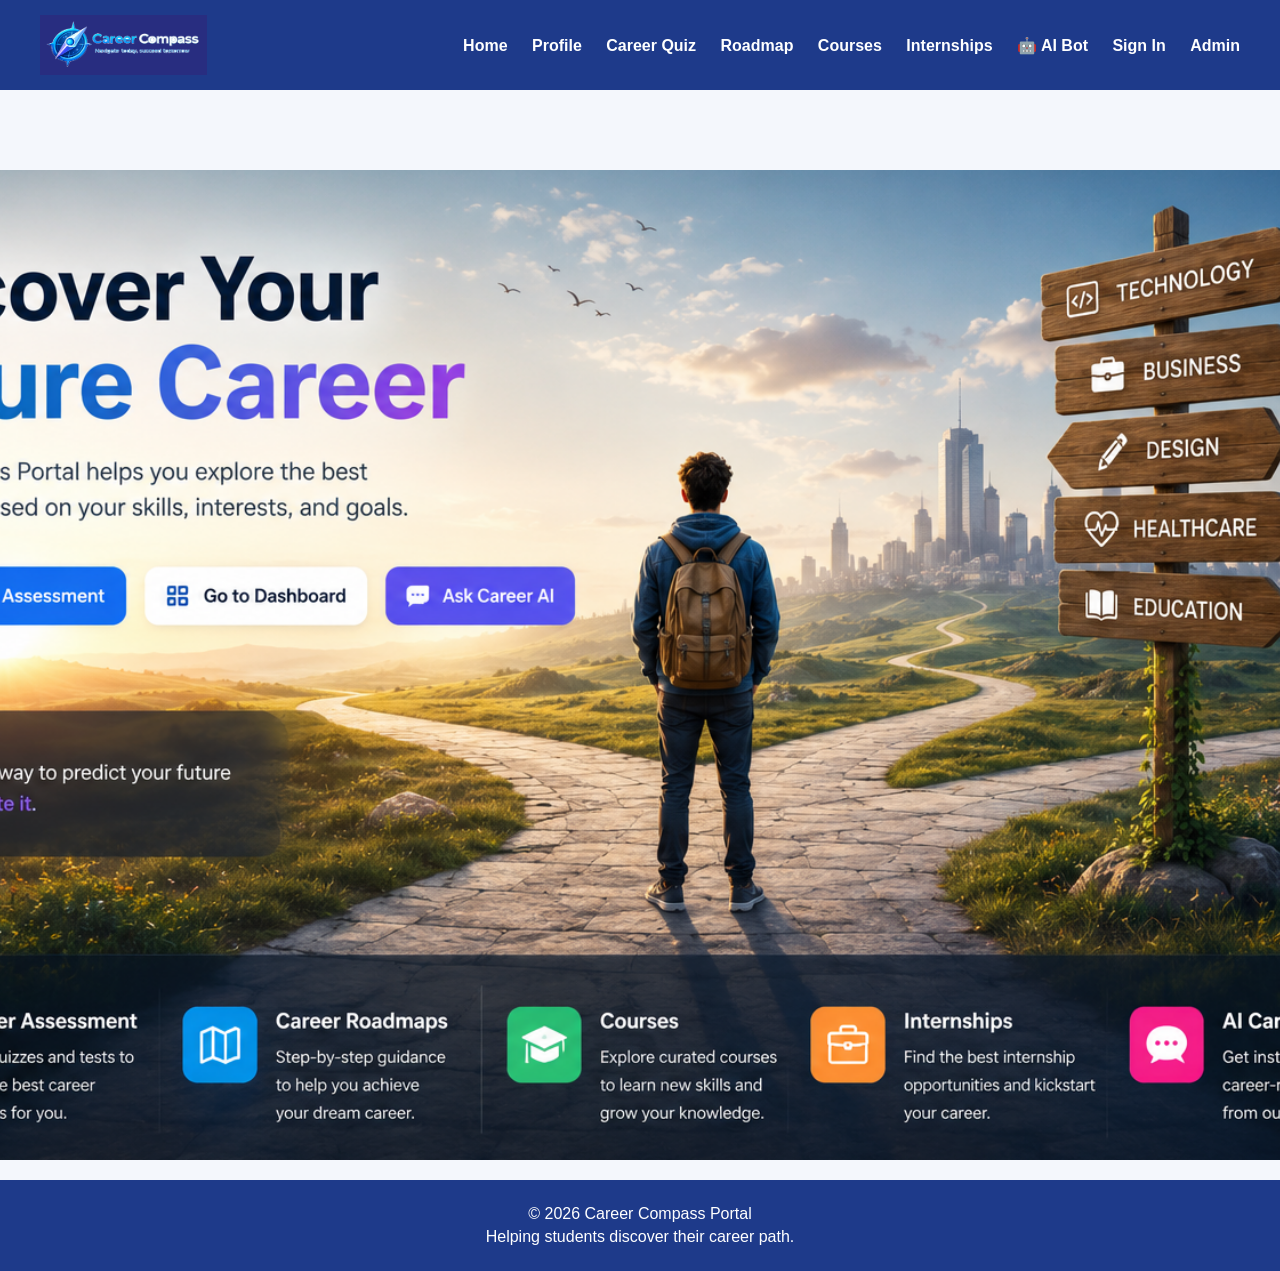
<file: index.html>
<!DOCTYPE html>
<html>

<head>
    <title>Career Compass Portal</title>
    <link rel="stylesheet" href="style.css">
    <script src="script.js"></script>
</head>

<body>

    <nav class="navbar">

        <div class="logo">
            <img src="logo1.png" alt="Career Compass Logo">
        </div>

        <div class="nav-links">
            <a href="index.html">Home</a>
            <a href="profile.html">Profile</a>
            <a href="quiz.html">Career Quiz</a>
            <a href="roadmap.html">Roadmap</a>
            <a href="courses.html">Courses</a>
            <a href="internships.html">Internships</a>
            <a href="chatbot.html">🤖 AI Bot</a>
            <a href="auth.html">Sign In</a>
            <a href="admin.html">Admin</a>     
        </div>

    </nav>

    <section class="hero">
    </section>

    <footer>
        <p>© 2026 Career Compass Portal</p>
        <p>Helping students discover their career path.</p>
    </footer>

</body>

</html>
</file>
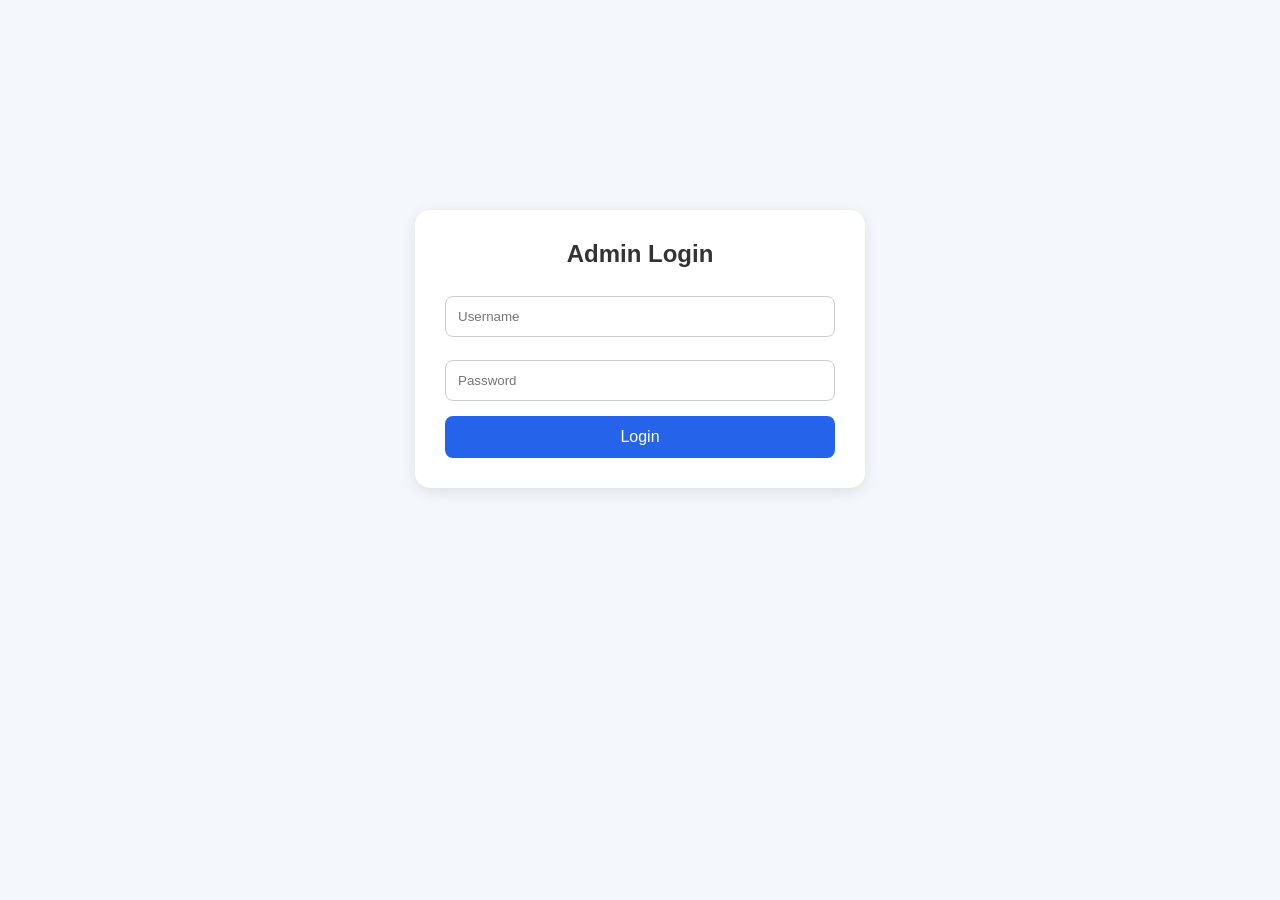
<file: admin.html>
<!DOCTYPE html>
<html>

<head>
<title>Admin Dashboard</title>
<link rel="stylesheet" href="style.css">
<script src="script.js"></script>
</head>

<body>

<div id="adminLogin" class="form-container">

<h2>Admin Login</h2>

<form onsubmit="adminLogin(); return false;">

<input type="text"
id="adminUser"
placeholder="Username"
required>

<input type="password"
id="adminPass"
placeholder="Password"
required>

<button type="submit">Login</button>

</form>

</div>


<div id="adminPanel" style="display:none;">

<h1>Admin Dashboard</h1>

<div class="admin-card">

<h2>📚 Add Course</h2>

<input type="text" id="courseInput" placeholder="Course Name">

<button onclick="addCourse()">Add Course</button>

<ul id="courseList"></ul>

</div>


<div class="admin-card">

<h2>💼 Add Internship</h2>

<input type="text" id="internshipInput" placeholder="Internship Title">

<button onclick="addInternship()">Add Internship</button>

<ul id="internshipList"></ul>

</div>


<div class="admin-card">

<h2>🛣️ Add Roadmap Step</h2>

<input type="text" id="roadmapInput" placeholder="Roadmap Step">

<button onclick="addRoadmap()">Add Step</button>

<ul id="roadmapList"></ul>

</div>


<div class="admin-card">

<h2>❓ Add Quiz Question</h2>

<input type="text" id="quizInput" placeholder="Quiz Question">

<button onclick="addQuizQuestion()">Add Question</button>

<ul id="quizList"></ul>

</div>

</div>

</body>
</html>
</file>
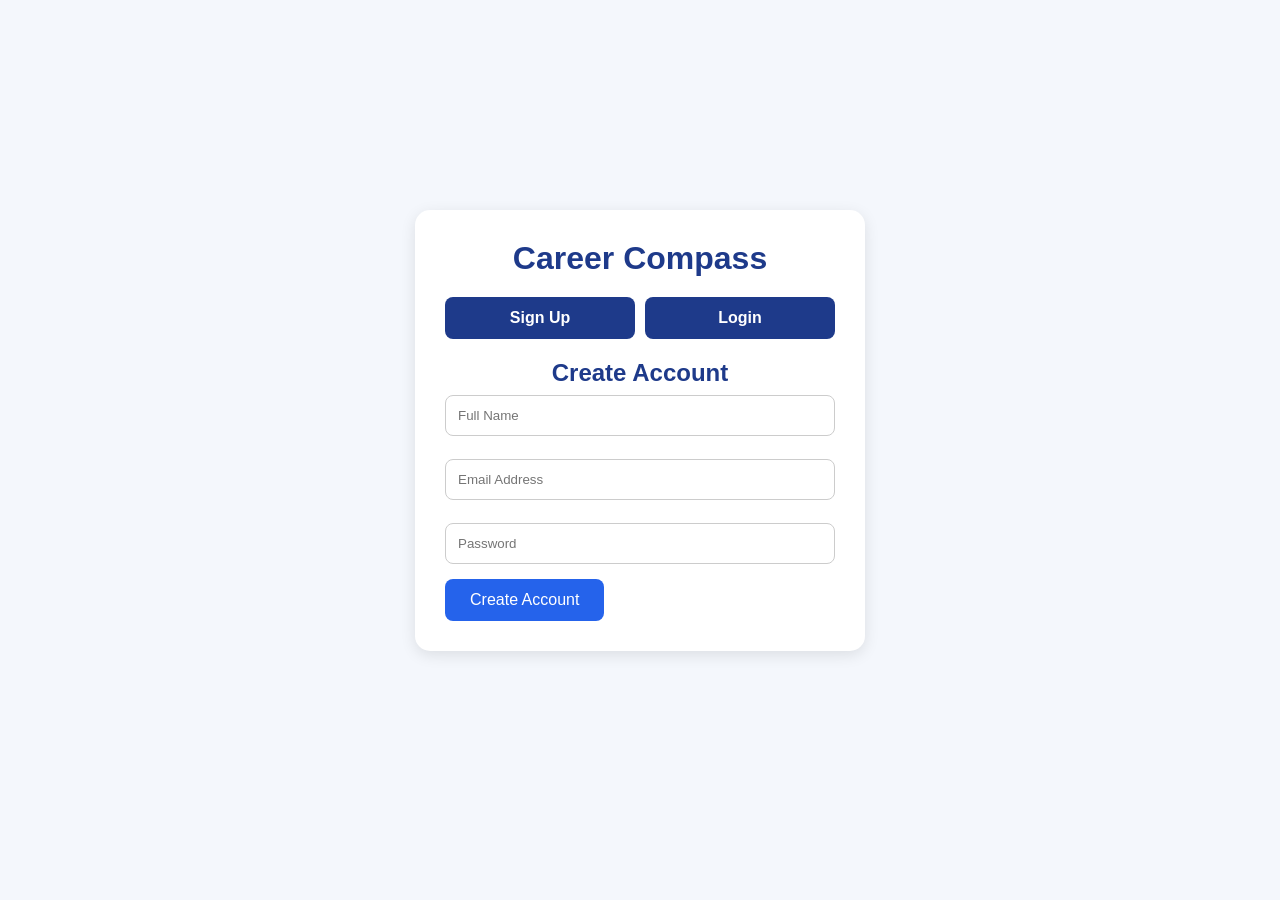
<file: auth.html>
<!DOCTYPE html>
<html>
<head>
<title>Career Compass Authentication</title>

<link rel="stylesheet" href="style.css">
<script src="script.js"></script>

</head>

<body>

<div class="auth-container">

<h1>Career Compass</h1>

<div class="tab-buttons">

<button onclick="showSignup()">
Sign Up
</button>

<button onclick="showLogin()">
Login
</button>

</div>

<div id="signupForm">

<h2>Create Account</h2>

<form onsubmit="signup(); return false;">

<input
type="text"
id="signupName"
placeholder="Full Name"
required>

<input
type="email"
id="signupEmail"
placeholder="Email Address"
required>

<input
type="password"
id="signupPassword"
placeholder="Password"
required>

<button type="submit">
Create Account
</button>

</form>

</div>

<div id="loginForm" style="display:none;">

<h2>Login</h2>

<form onsubmit="login(); return false;">

<input
type="email"
id="loginEmail"
placeholder="Email Address"
required>

<input
type="password"
id="loginPassword"
placeholder="Password"
required>

<button type="submit">
Login
</button>

</form>

</div>

</div>

</body>
</html>
</file>
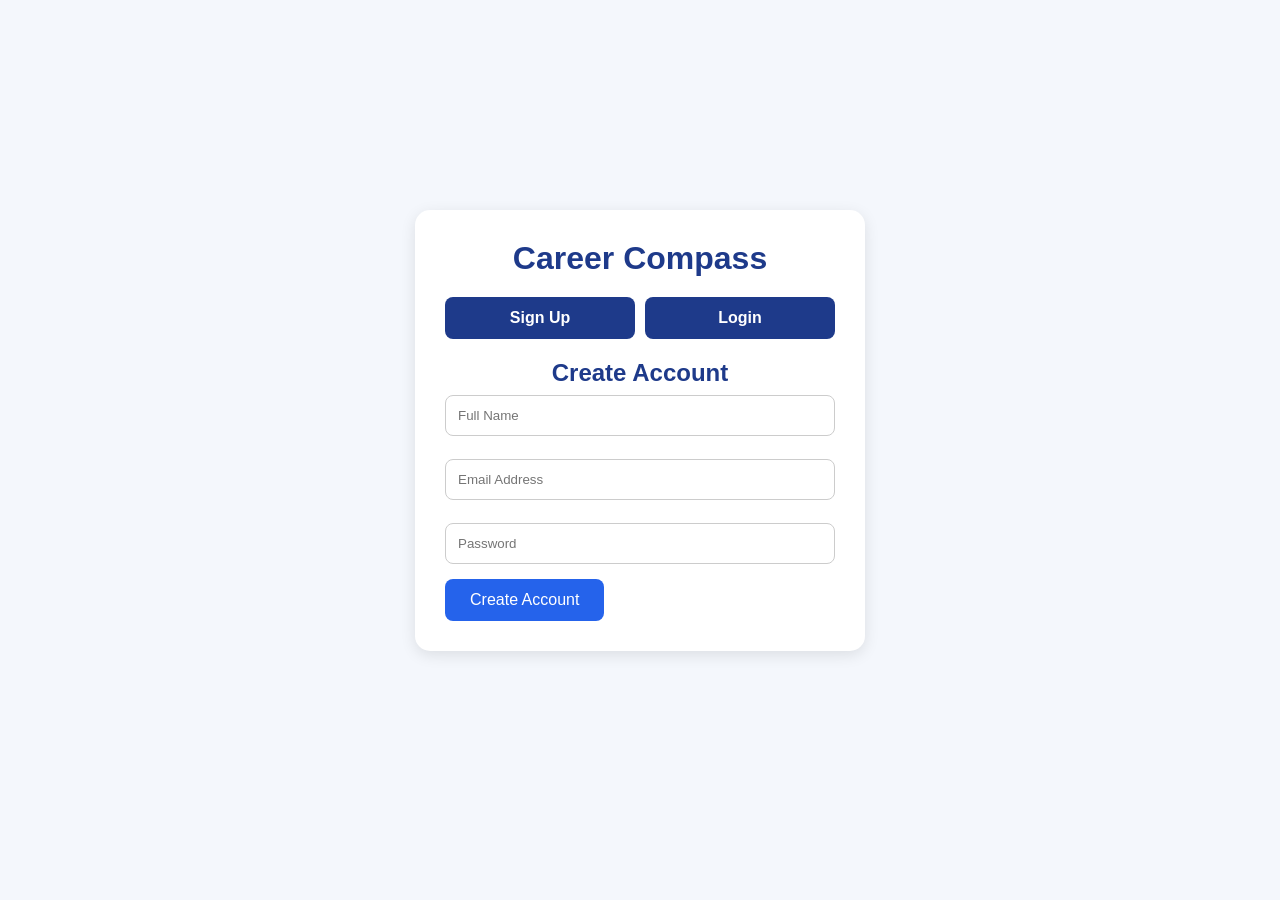
<file: chatbot.html>
<!DOCTYPE html>
<html>
<head>
<title>AI Career Chatbot</title>
<link rel="stylesheet" href="style.css">
<script src="script.js"></script>
<script>
if(!localStorage.getItem("loggedInUser")){
    alert("Please sign in first!");
    window.location.href = "auth.html";
}
</script>
</head>

<body>
<nav class="navbar">

<div class="logo">
<img src="logo1.png" alt="Career Compass Logo">
</div>

<div class="nav-links">
<a href="index.html">Home</a>
<a href="profile.html">Profile</a>
<a href="quiz.html">Career Quiz</a>
<a href="roadmap.html">Roadmap</a>
<a href="courses.html">Courses</a>
<a href="internships.html">Internships</a>
<a href="chatbot.html">AI Bot</a>
</div>

</nav>
<div class="chat-container">

<h1>🤖 Career AI Assistant</h1>

<div class="chat-box" id="chatbox">

<div class="bot-message">
👋 Welcome to Career Compass AI Assistant.<br><br>

Ask me about:
<ul>
<li>Software Developer</li>
<li>Frontend Development</li>
<li>Backend Development</li>
<li>Python</li>
<li>AI Engineering</li>
<li>Data Analytics</li>
<li>Resume Building</li>
<li>Interview Preparation</li>
</ul>

</div>

</div>

<div class="chat-input">

<input
type="text"
id="userQuestion"
placeholder="Ask about AI, Python, Frontend, Resume, Interview...">

<button onclick="careerChatbot()">Send</button>

<button onclick="clearChat()">Clear Chat</button>

</div>

</div>
<footer>
<p>© 2026 Career Compass Portal</p>
<p>Helping students discover their career path.</p>
</footer>
</body>
</html>
</file>
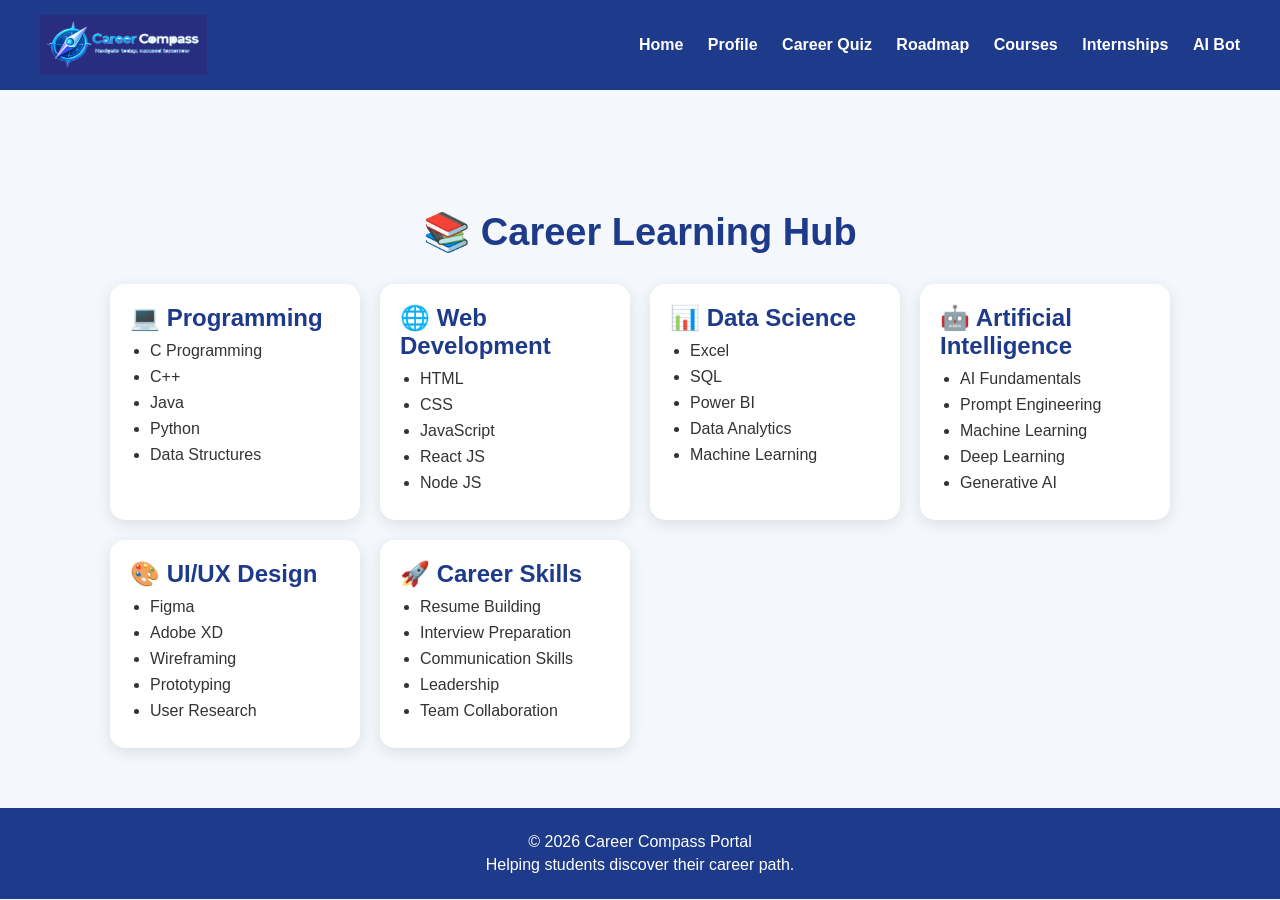
<file: courses.html>
<!DOCTYPE html>
<html>

<head>
<title>Courses | Career Compass</title>
<link rel="stylesheet" href="style.css">
</head>

<body>

<nav class="navbar">

<div class="logo">
<img src="logo1.png" alt="Career Compass Logo">
</div>

<div class="nav-links">
<a href="index.html">Home</a>
<a href="profile.html">Profile</a>
<a href="quiz.html">Career Quiz</a>
<a href="roadmap.html">Roadmap</a>
<a href="courses.html">Courses</a>
<a href="internships.html">Internships</a>
<a href="chatbot.html">AI Bot</a>
</div>

</nav>

<div class="page-container">

<h1 class="page-title">📚 Career Learning Hub</h1>

<div class="grid">

<div class="feature-card">
<h2>💻 Programming</h2>
<ul>
<li>C Programming</li>
<li>C++</li>
<li>Java</li>
<li>Python</li>
<li>Data Structures</li>
</ul>
</div>

<div class="feature-card">
<h2>🌐 Web Development</h2>
<ul>
<li>HTML</li>
<li>CSS</li>
<li>JavaScript</li>
<li>React JS</li>
<li>Node JS</li>
</ul>
</div>

<div class="feature-card">
<h2>📊 Data Science</h2>
<ul>
<li>Excel</li>
<li>SQL</li>
<li>Power BI</li>
<li>Data Analytics</li>
<li>Machine Learning</li>
</ul>
</div>

<div class="feature-card">
<h2>🤖 Artificial Intelligence</h2>
<ul>
<li>AI Fundamentals</li>
<li>Prompt Engineering</li>
<li>Machine Learning</li>
<li>Deep Learning</li>
<li>Generative AI</li>
</ul>
</div>

<div class="feature-card">
<h2>🎨 UI/UX Design</h2>
<ul>
<li>Figma</li>
<li>Adobe XD</li>
<li>Wireframing</li>
<li>Prototyping</li>
<li>User Research</li>
</ul>
</div>

<div class="feature-card">
<h2>🚀 Career Skills</h2>
<ul>
<li>Resume Building</li>
<li>Interview Preparation</li>
<li>Communication Skills</li>
<li>Leadership</li>
<li>Team Collaboration</li>
</ul>
</div>

</div>

</div>

<footer>
<p>© 2026 Career Compass Portal</p>
<p>Helping students discover their career path.</p>
</footer>

</body>
</html>
</file>
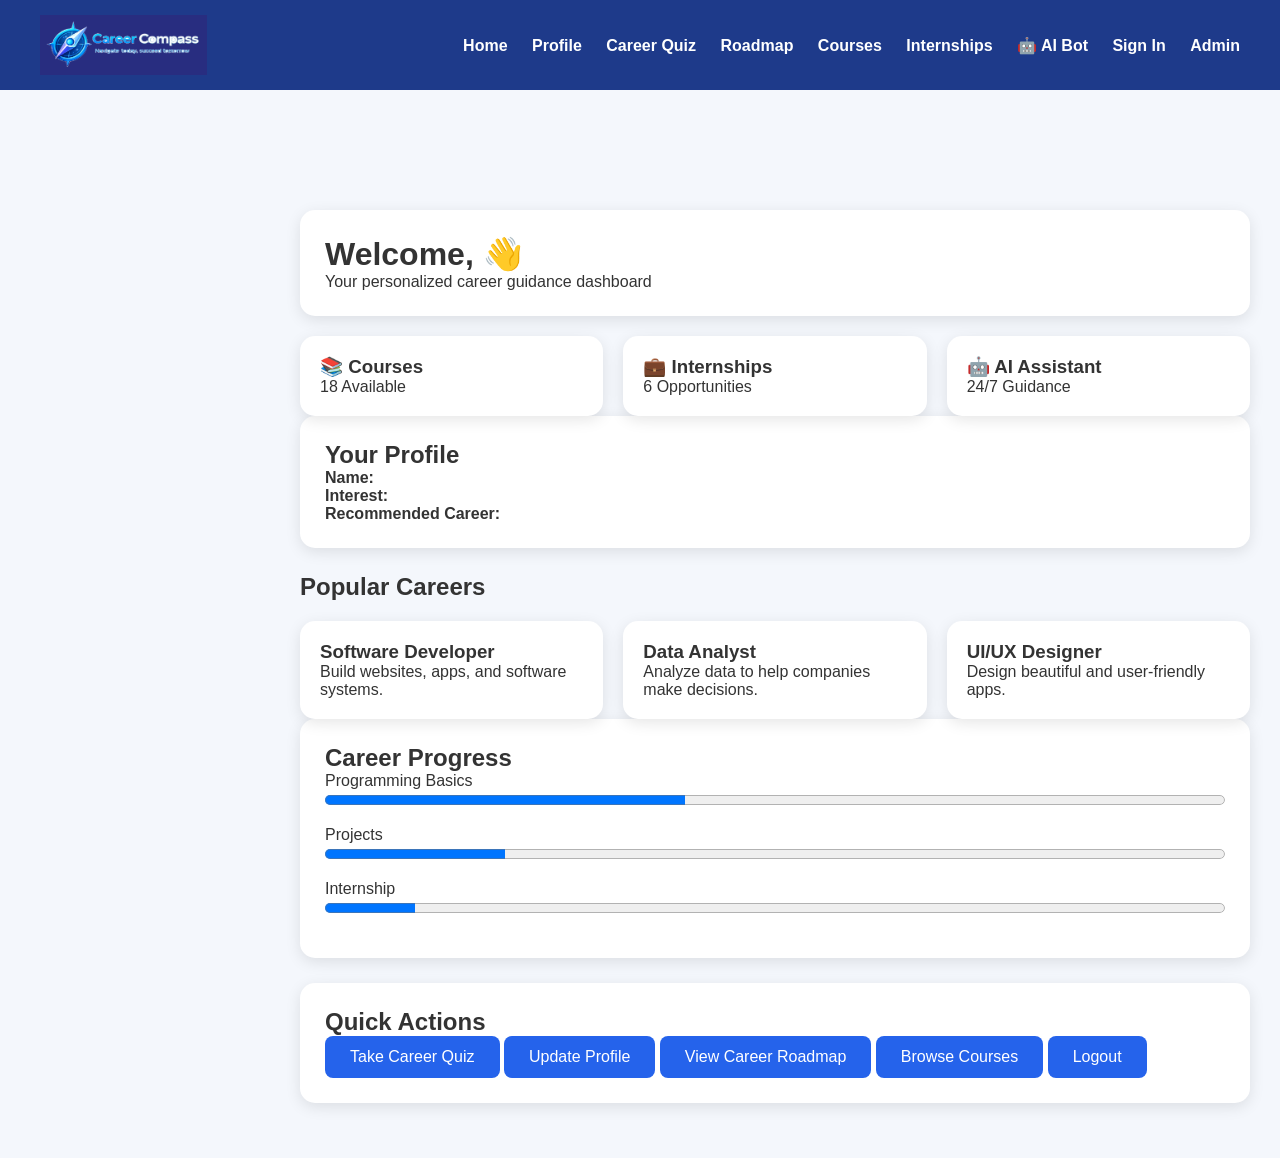
<file: dashboard.html>
<!DOCTYPE html>
<html>
<head>
<title>🧭Career Compass Dashboard</title>
<link rel="stylesheet" href="style.css">
<script src="script.js"></script>
</head>

<body>

<div class="container">


<nav class="navbar">

<div class="logo">
<img src="logo1.png" alt="Career Compass Logo">
</div>

<div class="nav-links">
            <a href="index.html">Home</a>
            <a href="profile.html">Profile</a>
            <a href="quiz.html">Career Quiz</a>
            <a href="roadmap.html">Roadmap</a>
            <a href="courses.html">Courses</a>
            <a href="internships.html">Internships</a>
            <a href="chatbot.html">🤖 AI Bot</a>
            <a href="auth.html">Sign In</a>
            <a href="admin.html">Admin</a>   
</div>

</nav>

<div class="main">

<div class="header">
<h1>Welcome, <span id="studentName"></span> 👋</h1>
<p>Your personalized career guidance dashboard</p>
</div>
<div class="careerCards">

<div class="careerCard">
<h3>📚 Courses</h3>
<p>18 Available</p>
</div>

<div class="careerCard">
<h3>💼 Internships</h3>
<p>6 Opportunities</p>
</div>

<div class="careerCard">
<h3>🤖 AI Assistant</h3>
<p>24/7 Guidance</p>
</div>

</div>

<div class="card">

<h2>Your Profile</h2>

<p><strong>Name:</strong> <span id="profileName"></span></p>
<p><strong>Interest:</strong> <span id="studentInterest"></span></p>
<p><strong>Recommended Career:</strong> <span id="careerResult"></span></p>

</div>


<div class="careerSection">

<h2>Popular Careers</h2>

<div class="careerCards">

<div class="careerCard">
<h3>Software Developer</h3>
<p>Build websites, apps, and software systems.</p>
</div>

<div class="careerCard">
<h3>Data Analyst</h3>
<p>Analyze data to help companies make decisions.</p>
</div>

<div class="careerCard">
<h3>UI/UX Designer</h3>
<p>Design beautiful and user-friendly apps.</p>
</div>

</div>

</div>


<div class="card">

<h2>Career Progress</h2>

<label>Programming Basics</label>
<progress value="40" max="100"></progress>

<label>Projects</label>
<progress value="20" max="100"></progress>

<label>Internship</label>
<progress value="10" max="100"></progress>

</div>


<div class="card">

<h2>Quick Actions</h2>

<button onclick="window.location.href='quiz.html'">Take Career Quiz</button>

<button onclick="window.location.href='profile.html'">Update Profile</button>

<button onclick="window.location.href='roadmap.html'">
View Career Roadmap
</button>

<button onclick="window.location.href='courses.html'">
Browse Courses
</button>  
<button onclick="logout()">Logout</button>
</div>

</div>

</div>

</body>
</html>
</file>
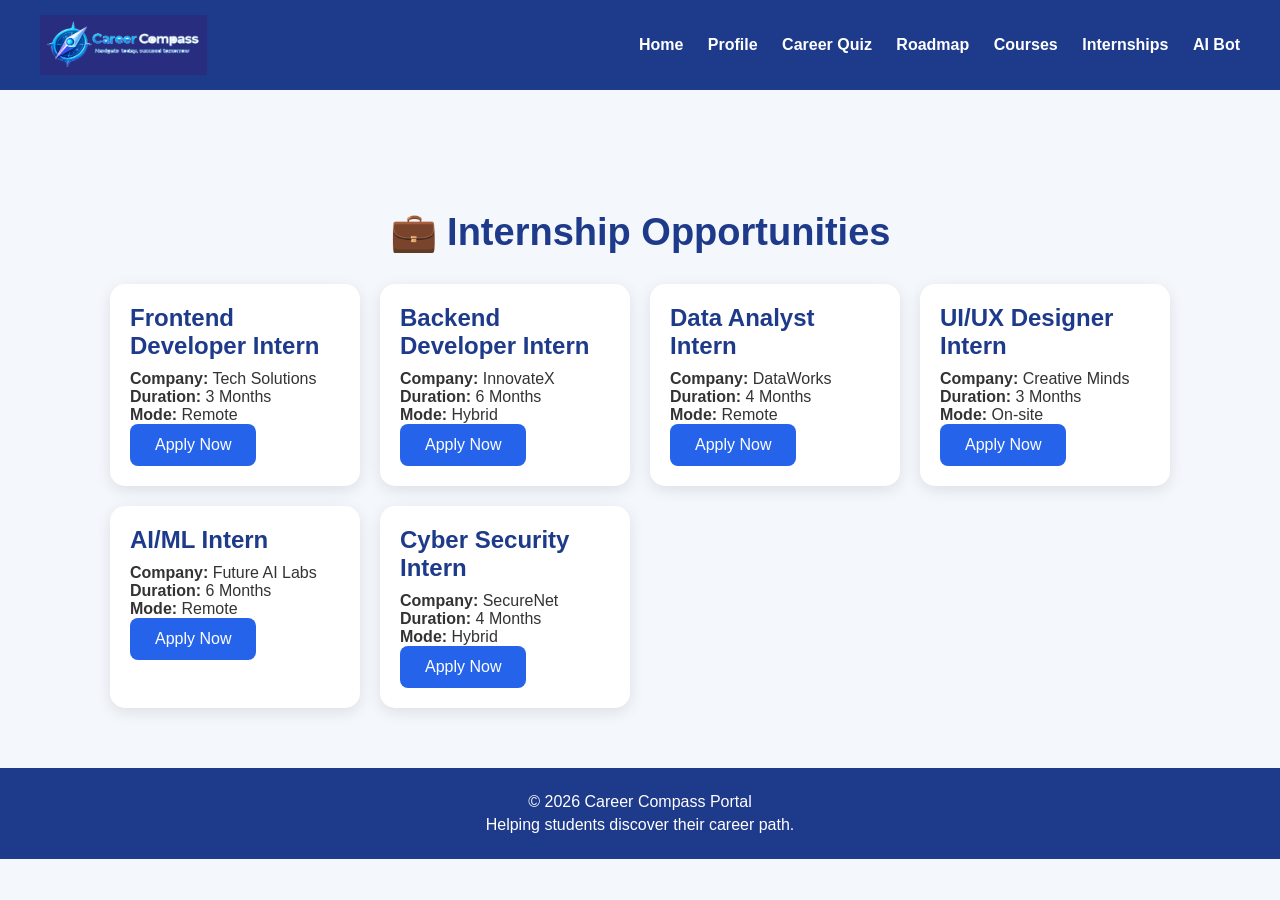
<file: internships.html>
<!DOCTYPE html>
<html>

<head>
<title>Internships | Career Compass</title>
<link rel="stylesheet" href="style.css">
</head>

<body>

<nav class="navbar">

<div class="logo">
<img src="logo1.png" alt="Career Compass Logo">
</div>

<div class="nav-links">
<a href="index.html">Home</a>
<a href="profile.html">Profile</a>
<a href="quiz.html">Career Quiz</a>
<a href="roadmap.html">Roadmap</a>
<a href="courses.html">Courses</a>
<a href="internships.html">Internships</a>
<a href="chatbot.html">AI Bot</a>
</div>

</nav>

<div class="page-container">

<h1 class="page-title">💼 Internship Opportunities</h1>

<div class="grid">

<div class="feature-card">
<h2>Frontend Developer Intern</h2>
<p><strong>Company:</strong> Tech Solutions</p>
<p><strong>Duration:</strong> 3 Months</p>
<p><strong>Mode:</strong> Remote</p>
<button>Apply Now</button>
</div>

<div class="feature-card">
<h2>Backend Developer Intern</h2>
<p><strong>Company:</strong> InnovateX</p>
<p><strong>Duration:</strong> 6 Months</p>
<p><strong>Mode:</strong> Hybrid</p>
<button>Apply Now</button>
</div>

<div class="feature-card">
<h2>Data Analyst Intern</h2>
<p><strong>Company:</strong> DataWorks</p>
<p><strong>Duration:</strong> 4 Months</p>
<p><strong>Mode:</strong> Remote</p>
<button>Apply Now</button>
</div>

<div class="feature-card">
<h2>UI/UX Designer Intern</h2>
<p><strong>Company:</strong> Creative Minds</p>
<p><strong>Duration:</strong> 3 Months</p>
<p><strong>Mode:</strong> On-site</p>
<button>Apply Now</button>
</div>

<div class="feature-card">
<h2>AI/ML Intern</h2>
<p><strong>Company:</strong> Future AI Labs</p>
<p><strong>Duration:</strong> 6 Months</p>
<p><strong>Mode:</strong> Remote</p>
<button>Apply Now</button>
</div>

<div class="feature-card">
<h2>Cyber Security Intern</h2>
<p><strong>Company:</strong> SecureNet</p>
<p><strong>Duration:</strong> 4 Months</p>
<p><strong>Mode:</strong> Hybrid</p>
<button>Apply Now</button>
</div>

</div>

</div>

<footer>
<p>© 2026 Career Compass Portal</p>
<p>Helping students discover their career path.</p>
</footer>

</body>
</html>
</file>
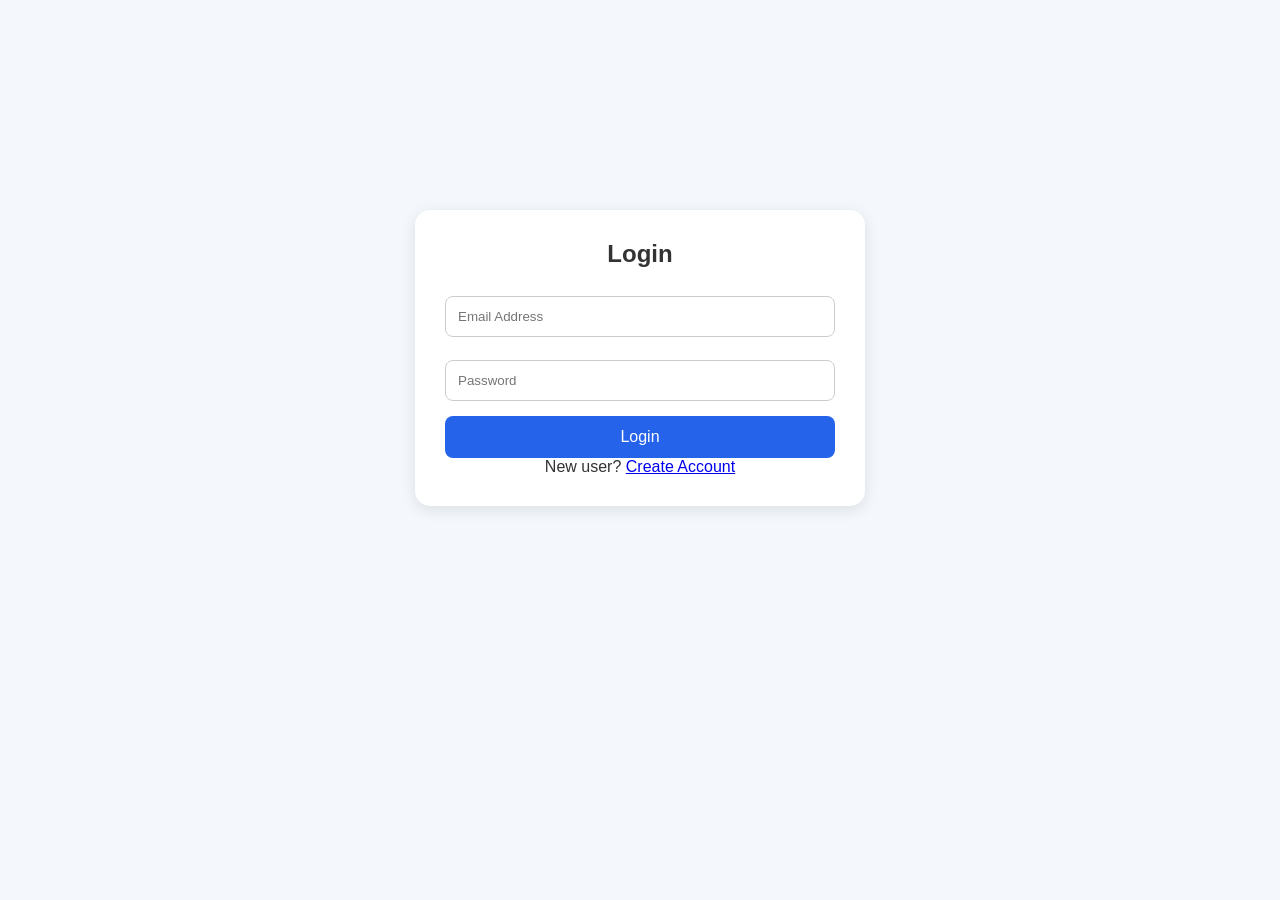
<file: login.html>
<!DOCTYPE html>
<html>
<head>
<title>Login</title>
<link rel="stylesheet" href="style.css">
</head>

<body>

<div class="form-container">
    <h2>Login</h2>

    <form action="dashboard.html">
        <input type="email" placeholder="Email Address" required>

        <input type="password" placeholder="Password" required>

        <button type="submit">Login</button>
    </form>

    <p>New user?
    <a href="signup.html">Create Account</a></p>
</div>

</body>
</html>
</file>
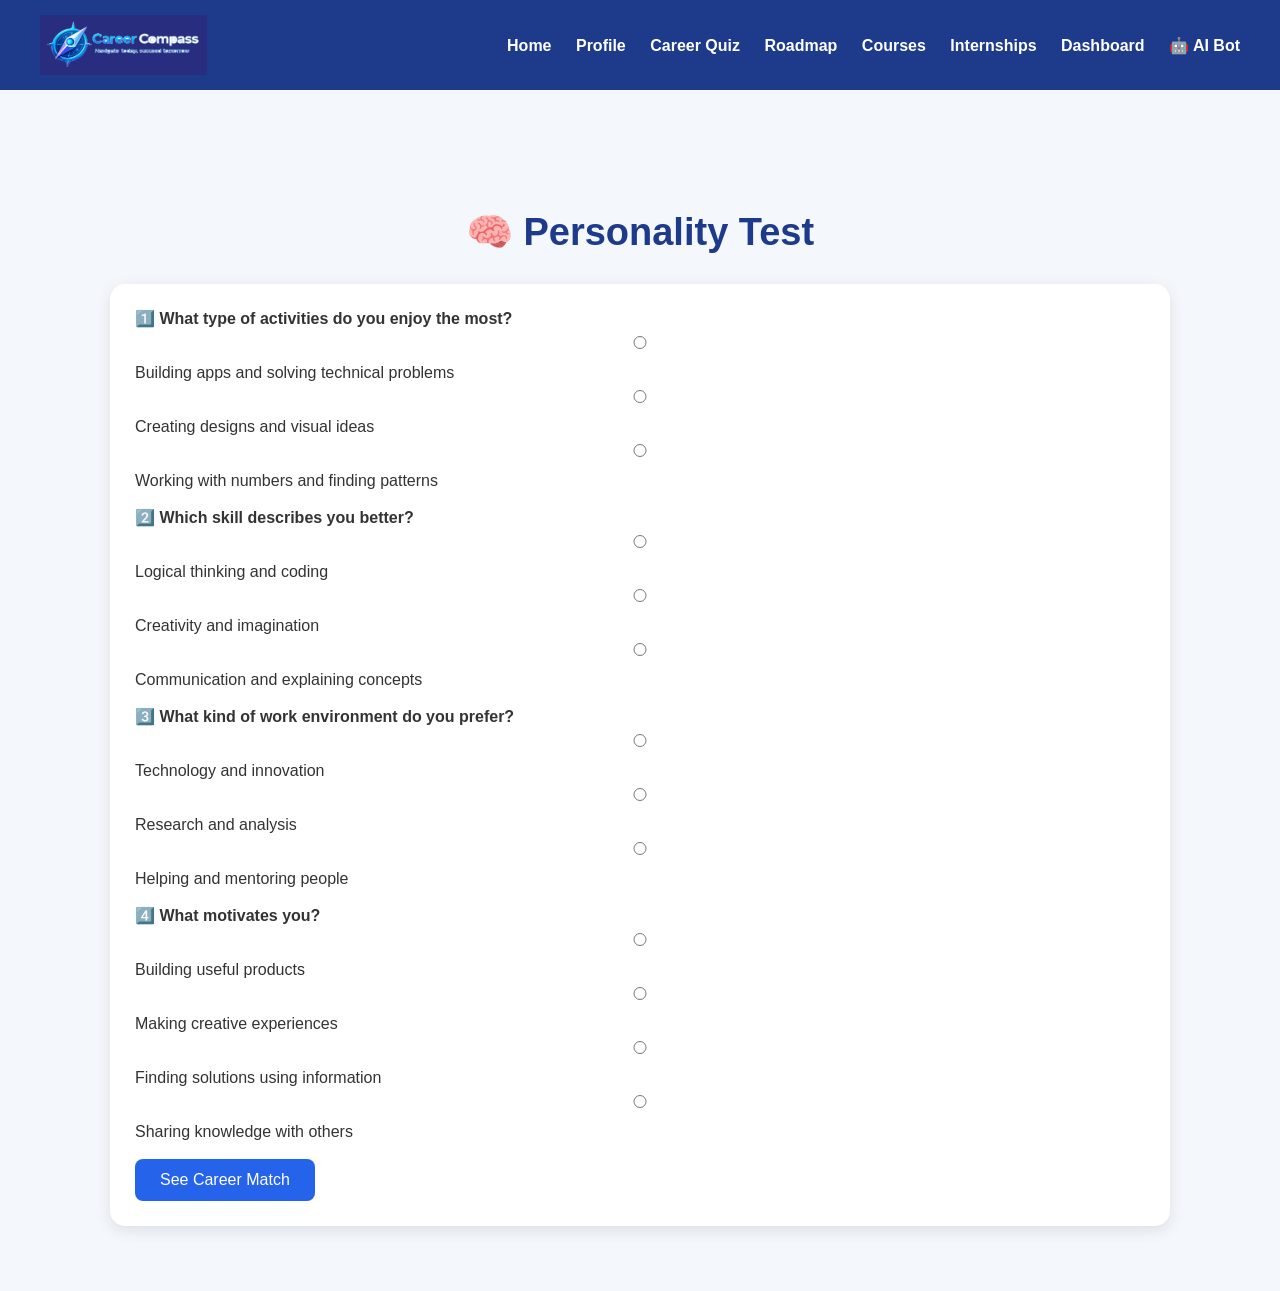
<file: personality.html>
<!DOCTYPE html>
<html>
<head>
<title>Personality Test</title>
<link rel="stylesheet" href="style.css">
<script src="script.js"></script>
</head>

<body>
<nav class="navbar">

<div class="logo">
<img src="logo1.png" alt="Career Compass Logo">
</div>

<div class="nav-links">
<a href="index.html">Home</a>
<a href="profile.html">Profile</a>
<a href="quiz.html">Career Quiz</a>
<a href="roadmap.html">Roadmap</a>
<a href="courses.html">Courses</a>
<a href="internships.html">Internships</a>
<a href="dashboard.html">Dashboard</a>
<a href="chatbot.html">🤖 AI Bot</a>
</div>

</nav>
<div class="page-container">

<h1 class="page-title">🧠 Personality Test</h1>


<div class="card">

<p><strong>1️⃣ What type of activities do you enjoy the most?</strong></p>

<label>
<input type="radio" name="q1" value="tech">
Building apps and solving technical problems
</label>

<br>

<label>
<input type="radio" name="q1" value="design">
Creating designs and visual ideas
</label>

<br>

<label>
<input type="radio" name="q1" value="data">
Working with numbers and finding patterns
</label>

<br><br>


<p><strong>2️⃣ Which skill describes you better?</strong></p>

<label>
<input type="radio" name="q2" value="tech">
Logical thinking and coding
</label>

<br>

<label>
<input type="radio" name="q2" value="design">
Creativity and imagination
</label>

<br>

<label>
<input type="radio" name="q2" value="teaching">
Communication and explaining concepts
</label>

<br><br>


<p><strong>3️⃣ What kind of work environment do you prefer?</strong></p>

<label>
<input type="radio" name="q3" value="tech">
Technology and innovation
</label>

<br>

<label>
<input type="radio" name="q3" value="data">
Research and analysis
</label>

<br>

<label>
<input type="radio" name="q3" value="teaching">
Helping and mentoring people
</label>

<br><br>


<p><strong>4️⃣ What motivates you?</strong></p>

<label>
<input type="radio" name="q4" value="tech">
Building useful products
</label>

<br>

<label>
<input type="radio" name="q4" value="design">
Making creative experiences
</label>

<br>

<label>
<input type="radio" name="q4" value="data">
Finding solutions using information
</label>

<br>

<label>
<input type="radio" name="q4" value="teaching">
Sharing knowledge with others
</label>

<br><br>


<button onclick="careerMatch()">
See Career Match
</button>
<div id="result"></div>
</div>

</div>

</body>
</html>
</file>
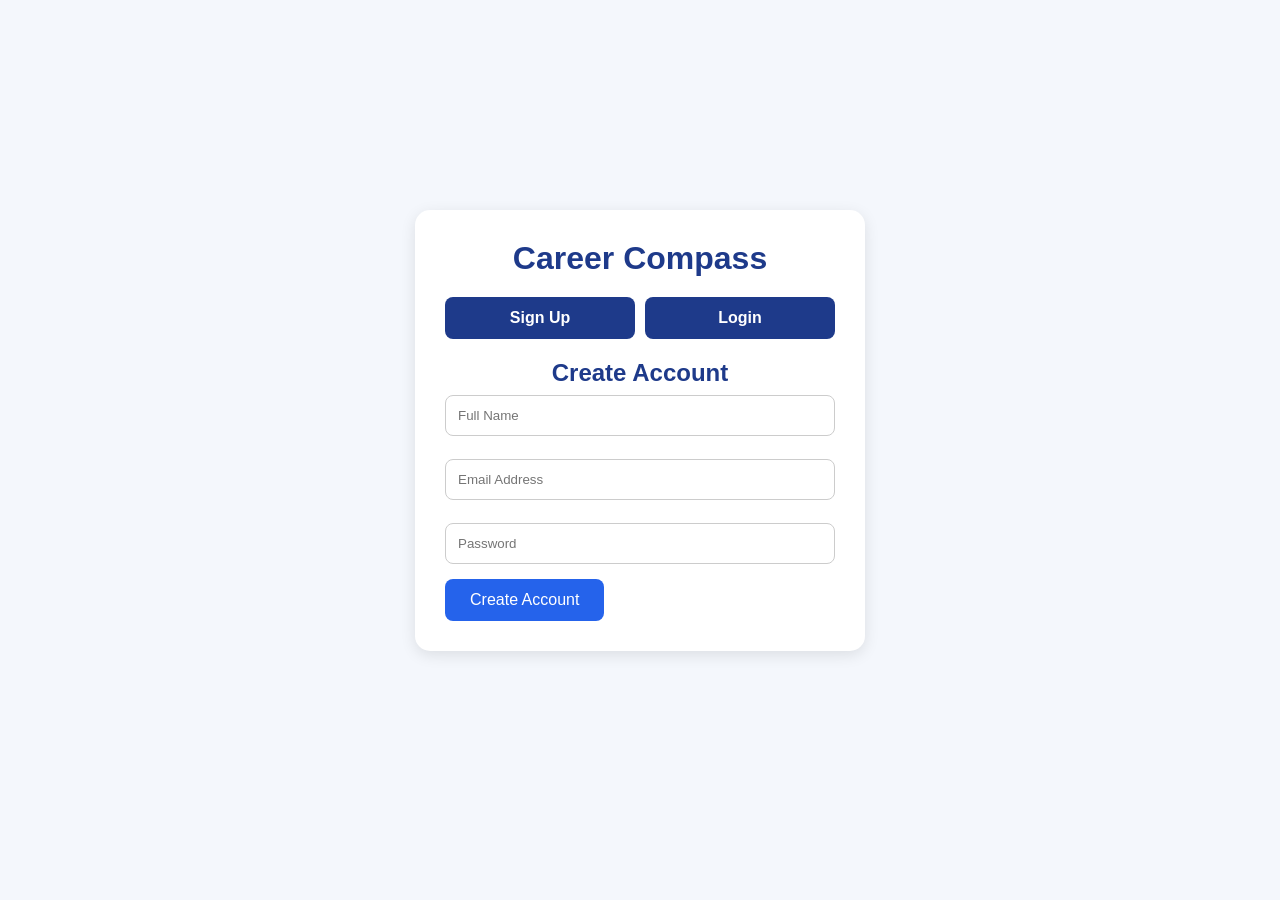
<file: profile.html>
<!DOCTYPE html>
<html>
<head>
<title>Student Profile</title>
<link rel="stylesheet" href="style.css">
<script src="script.js"></script>
<script>
if(!localStorage.getItem("loggedInUser")){
    alert("Please sign in first!");
    window.location.href = "auth.html";
}
</script>
</head>
<body> 
<nav class="navbar">

<div class="logo">
<img src="logo1.png" alt="Career Compass Logo">
</div>

<div class="nav-links">
<a href="index.html">Home</a>
<a href="profile.html">Profile</a>
<a href="quiz.html">Career Quiz</a>
<a href="roadmap.html">Roadmap</a>
<a href="courses.html">Courses</a>
<a href="internships.html">Internships</a>
<a href="chatbot.html">AI Bot</a>
</div>

</nav>
<div class="page-container">

<h1 class="page-title">My Profile</h1>

<div class="card">

<label>Name</label>
<input type="text" id="name">

<label>Email</label>
<input type="email" id="email">

<label>Career Interest</label>
<input type="text" id="interest">

<label>Profile Photo</label>
<input type="file" id="photo">

<button onclick="saveProfile()">Save Profile</button>

</div>

<div class="card">

<h2>Saved Profile</h2>

<img id="displayPhoto" width="120">

<p id="displayName"></p>
<p id="displayEmail"></p>
<p id="displayInterest"></p>

<button onclick="showProfile()">
View Profile
</button>

</div>

</div>
<footer>
<p>© 2026 Career Compass Portal</p>
<p>Helping students discover their career path.</p>
</footer>
</body>
</html>
</file>
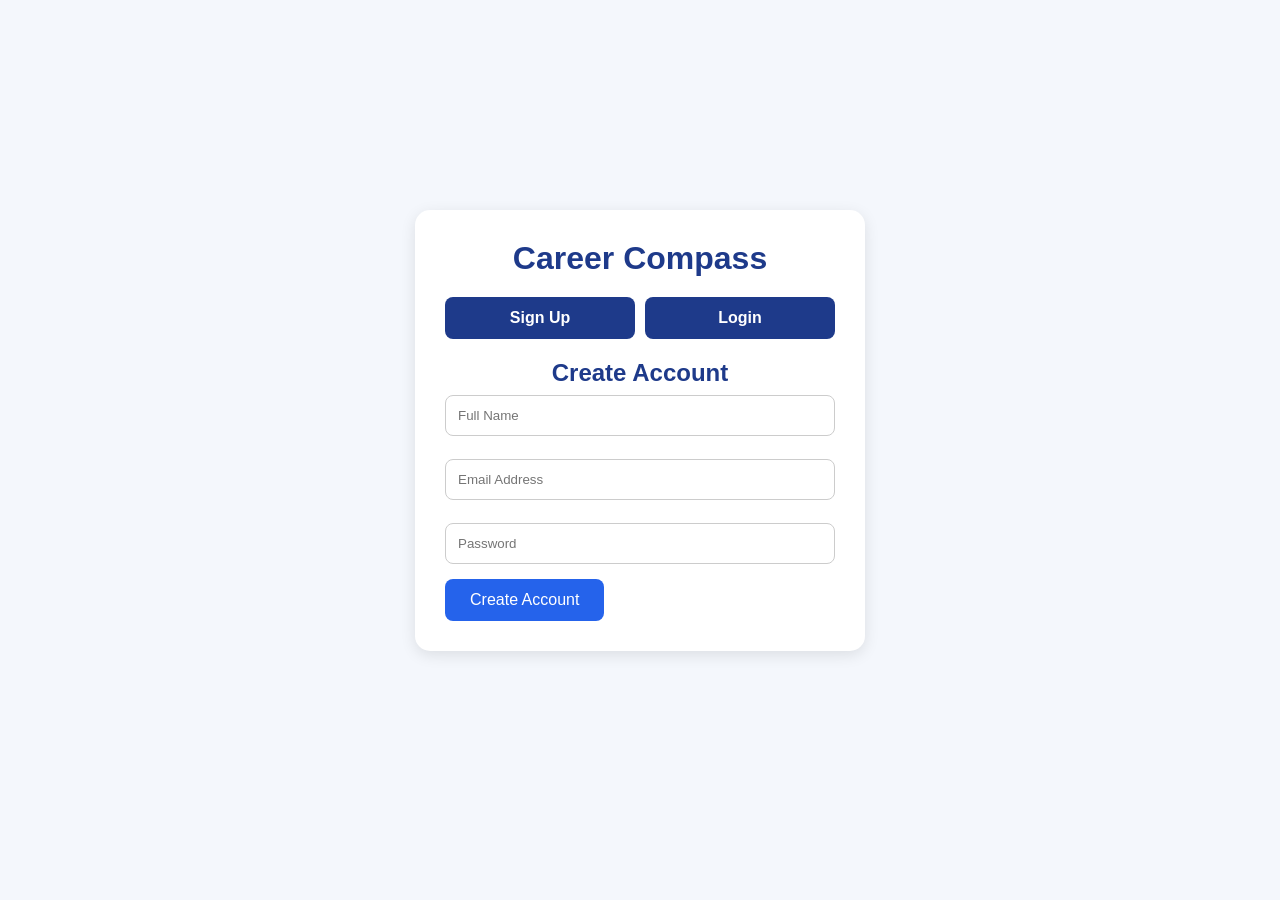
<file: quiz.html>
<!DOCTYPE html>

<html>

<head>
<title>Career Assessment Quiz</title>

<link rel="stylesheet" href="style.css">
<script src="script.js"></script>
<script>
if(!localStorage.getItem("loggedInUser")){
    alert("Please sign in first!");
    window.location.href = "auth.html";
}
</script>

</head>

<body>
<nav class="navbar">

<div class="logo">
<img src="logo1.png" alt="Career Compass Logo">
</div>

<div>

<a href="index.html">Home</a>
<a href="profile.html">Profile</a>
<a href="quiz.html">Career Quiz</a>
<a href="courses.html">Courses</a>
<a href="internships.html">Internships</a>
<a href="dashboard.html">Dashboard</a>
<a href="chatbot.html">AI Bot</a>

</div>

</nav>
<div class="page-container" style="margin-top:100px;">

<h1 class="page-title">📝 Career Assessment Quiz</h1>

<div class="card">

<form id="quizForm">

<p><strong>1. Do you enjoy solving logical problems?</strong></p>

<label>
<input type="radio" name="q1" value="tech">
Yes
</label>

<br>

<label>
<input type="radio" name="q1" value="nontech">
No
</label>

<br><br>

<p><strong>2. Do you like designing or drawing?</strong></p>

<label>
<input type="radio" name="q2" value="design">
Yes
</label>

<br>

<label>
<input type="radio" name="q2" value="tech">
No
</label>

<br><br>

<p><strong>3. Do you enjoy working with data and numbers?</strong></p>

<label>
<input type="radio" name="q3" value="data">
Yes
</label>

<br>

<label>
<input type="radio" name="q3" value="nontech">
No
</label>

<br><br>

<p><strong>4. Do you enjoy teaching or helping others learn?</strong></p>

<label>
<input type="radio" name="q4" value="teaching">
Yes
</label>

<br>

<label>
<input type="radio" name="q4" value="tech">
No
</label>

<br><br>

<button type="button" onclick="personalizedRecommendation()">
Submit Quiz
</button>

</form>

</div>

<div class="card">

<h2>🎯 Career Recommendation</h2>

<div id="result">

<p>
Complete the quiz and click
<strong>Submit Quiz</strong>
to receive your career recommendation.
</p>

</div>

<br>

<button onclick="calculateResult()">
Get Recommendation
</button>

<button onclick="careerMatch()">
View Match Percentage
</button>

</div>

</div>
<footer>
<p>© 2026 Career Compass Portal</p>
<p>Helping students discover their career path.</p>
</footer>
</body>

</html>
</file>
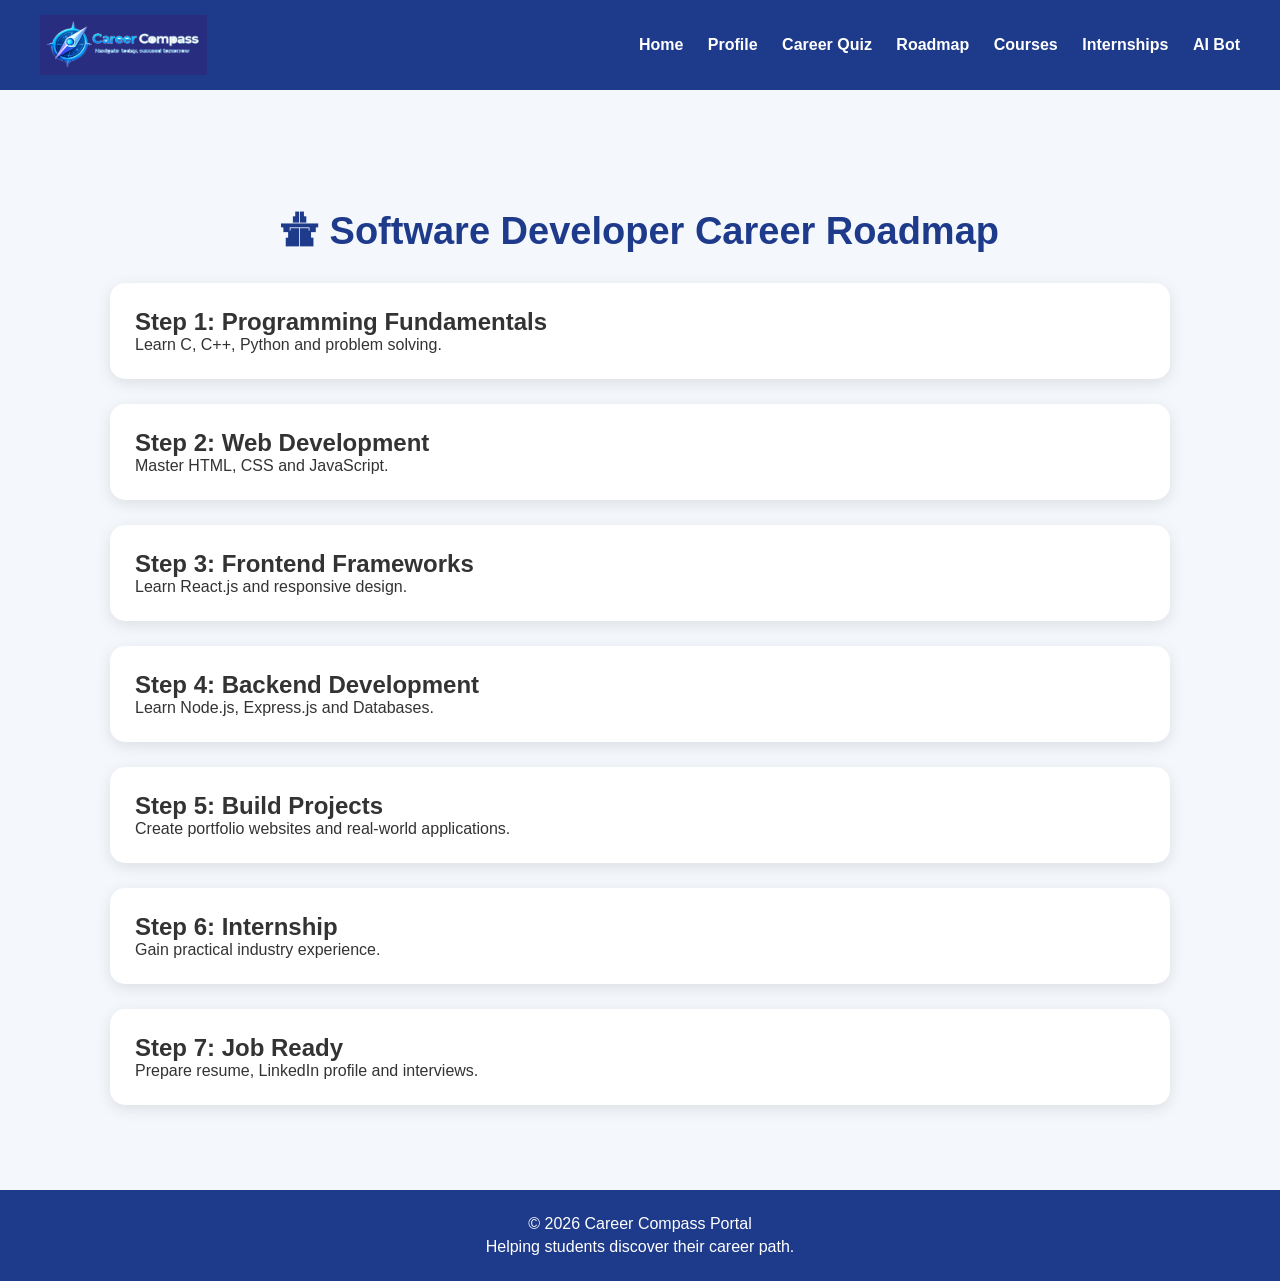
<file: roadmap.html>
<!DOCTYPE html>
<html>

<head>
<title>Career Roadmap | Career Compass</title>
<link rel="stylesheet" href="style.css">
</head>

<body>

<nav class="navbar">

<div class="logo">
<img src="logo1.png" alt="Career Compass Logo">
</div>

<div class="nav-links">
<a href="index.html">Home</a>
<a href="profile.html">Profile</a>
<a href="quiz.html">Career Quiz</a>
<a href="roadmap.html">Roadmap</a>
<a href="courses.html">Courses</a>
<a href="internships.html">Internships</a>
<a href="chatbot.html">AI Bot</a>
</div>

</nav>

<div class="page-container">

<h1 class="page-title">🛣 Software Developer Career Roadmap</h1>

<div class="card">

<h2>Step 1: Programming Fundamentals</h2>
<p>Learn C, C++, Python and problem solving.</p>

</div>

<div class="card">

<h2>Step 2: Web Development</h2>
<p>Master HTML, CSS and JavaScript.</p>

</div>

<div class="card">

<h2>Step 3: Frontend Frameworks</h2>
<p>Learn React.js and responsive design.</p>

</div>

<div class="card">

<h2>Step 4: Backend Development</h2>
<p>Learn Node.js, Express.js and Databases.</p>

</div>

<div class="card">

<h2>Step 5: Build Projects</h2>
<p>Create portfolio websites and real-world applications.</p>

</div>

<div class="card">

<h2>Step 6: Internship</h2>
<p>Gain practical industry experience.</p>

</div>

<div class="card">

<h2>Step 7: Job Ready</h2>
<p>Prepare resume, LinkedIn profile and interviews.</p>

</div>

</div>

<footer>
<p>© 2026 Career Compass Portal</p>
<p>Helping students discover their career path.</p>
</footer>

</body>
</html>
</file>
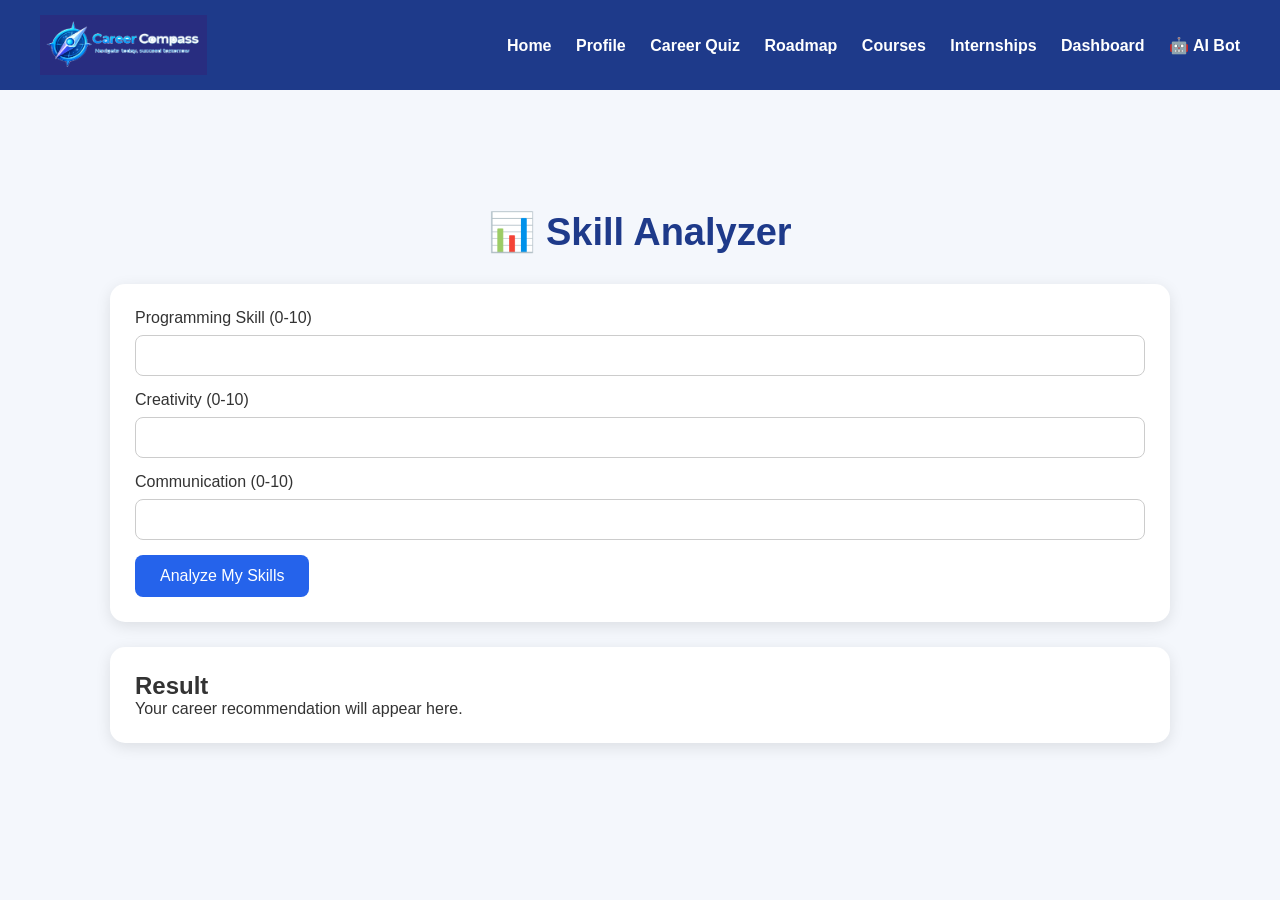
<file: skills.html>
<!DOCTYPE html>
<html>
<head>
<title>Skill Analyzer</title>
<link rel="stylesheet" href="style.css">
<script src="script.js"></script>
</head>

<body>
<nav class="navbar">

<div class="logo">
<img src="logo1.png" alt="Career Compass Logo">
</div>

<div class="nav-links">
<a href="index.html">Home</a>
<a href="profile.html">Profile</a>
<a href="quiz.html">Career Quiz</a>
<a href="roadmap.html">Roadmap</a>
<a href="courses.html">Courses</a>
<a href="internships.html">Internships</a>
<a href="dashboard.html">Dashboard</a>
<a href="chatbot.html">🤖 AI Bot</a>
</div>

</nav>
<div class="page-container">

<h1 class="page-title">📊 Skill Analyzer</h1>

<div class="card">

<label>Programming Skill (0-10)</label>
<input type="number" id="programming" min="0" max="10">

<label>Creativity (0-10)</label>
<input type="number" id="creativity" min="0" max="10">

<label>Communication (0-10)</label>
<input type="number" id="communication" min="0" max="10">

<button onclick="analyzeSkills()">
Analyze My Skills
</button>

</div>

<div class="card">

<h2>Result</h2>

<p id="skillResult">
Your career recommendation will appear here.
</p>

</div>

</div>
</body>
</html>
</file>
<file: style.css>
*{
margin:0;
padding:0;
box-sizing:border-box;
font-family:Segoe UI,sans-serif;
}

body{
background:#f4f7fc;
color:#333;
}
body{
    padding-top:90px;
}
.navbar{
background:#1e3a8a;
padding:15px 40px;
display:flex;
justify-content:space-between;
align-items:center;
position:fixed;
top:0;
left:0;
width:100%;
z-index:1000;
}

.navbar a{
color:white;
text-decoration:none;
margin-left:20px;
font-weight:bold;
}

.navbar a:hover{
color:#facc15;
}

.page-container{
max-width:1100px;
margin:auto;
padding:120px 20px 40px 20px;
}

.page-title{
font-size:38px;
color:#1e3a8a;
margin-bottom:30px;
text-align:center;
}

.card{
background:white;
padding:25px;
border-radius:15px;
box-shadow:0 4px 15px rgba(0,0,0,0.1);
margin-bottom:25px;
}

input,
select,
textarea{
width:100%;
padding:12px;
border:1px solid #ccc;
border-radius:8px;
margin-top:8px;
margin-bottom:15px;
}

button{
background:#2563eb;
color:white;
border:none;
padding:12px 25px;
border-radius:8px;
cursor:pointer;
font-size:16px;
}

button:hover{
background:#1d4ed8;
}

.grid{
display:grid;
grid-template-columns:repeat(auto-fit,minmax(250px,1fr));
gap:20px;
}

.feature-card{
background:white;
padding:20px;
border-radius:15px;
box-shadow:0 4px 15px rgba(0,0,0,0.1);
transition:0.3s;
}

.feature-card:hover{
transform:translateY(-5px);
}

.chat-container{
max-width:900px;
margin-top: 80px;
margin:auto;
padding:30px;
}

.chat-box{
height:400px;
background:white;
overflow-y:auto;
padding:20px;
border-radius:15px;
box-shadow:0 4px 15px rgba(0,0,0,0.1);
margin-bottom:20px;
}

.user-message{
background:#2563eb;
color:white;
padding:10px 15px;
border-radius:10px;
margin:10px 0;
text-align:right;
display:inline-block;
max-width:70%;
float:right;
clear:both;
}

.bot-message{
background:#e5e7eb;
padding:10px 15px;
border-radius:10px;
margin:10px 0;
display:inline-block;
max-width:70%;
clear:both;
}
.bot-message{
background:#e5e7eb;
padding:12px;
border-radius:10px;
margin:10px 0;
max-width:500px;
clear:both;
display:block;
}

.chat-input{
display:flex;
gap:10px;
}

.chat-input input{
flex:1;
margin:0;
}

.logo img{
height:60px;
width:auto;
display:block;
}

.hero{
background-image:url("hero.jpg.png");
background-size:cover;
background-position:center;
background-repeat:no-repeat;

height:110vh;
margin-top:80px;
}
.auth-container{
max-width:450px;
margin:120px auto;
padding:30px;
background:white;
border-radius:15px;
box-shadow:0 4px 15px rgba(0,0,0,0.1);
}

.auth-container h2{
text-align:center;
color:#1e3a8a;
}
.form-container{
max-width:450px;
margin:120px auto;
padding:30px;
background:white;
border-radius:15px;
box-shadow:0 4px 15px rgba(0,0,0,0.1);
}

.form-container h2{
text-align:center;
margin-bottom:20px;
}

.form-container button{
width:100%;
}

.form-container p{
text-align:center;
}

.admin-card{
background:white;
padding:25px;
margin:20px;
border-radius:15px;
box-shadow:0 4px 15px rgba(0,0,0,0.1);
}
#adminPanel{
display:grid;
grid-template-columns:repeat(auto-fit,minmax(400px,1fr));
gap:20px;
max-width:1200px;
margin:50px auto;
padding:20px;
}

#adminPanel h1{
grid-column:1/-1;
text-align:center;
}

.container{
display:flex;
min-height:100vh;
}

.sidebar{
width:250px;
background:#1e3a8a;
padding:20px;
color:white;
position:fixed;
height:100vh;
left:0;
top:0;
overflow-y:auto;
}

.sidebar h2{
margin-bottom:25px;
text-align:center;
}

.sidebar a{
display:block;
color:white;
text-decoration:none;
padding:12px;
margin-bottom:8px;
border-radius:8px;
}

.sidebar a:hover{
background:#2563eb;
}

.main{
margin-top:90px;
margin-left:270px;
padding:30px;
width:100%;
}

.header{
background:white;
padding:25px;
border-radius:15px;
box-shadow:0 4px 15px rgba(0,0,0,0.1);
margin-bottom:20px;
}

.careerCards{
display:grid;
grid-template-columns:repeat(auto-fit,minmax(250px,1fr));
gap:20px;
margin-top:20px;
}

.careerCard{
background:white;
padding:20px;
border-radius:15px;
box-shadow:0 4px 15px rgba(0,0,0,0.1);
}

progress{
width:100%;
height:20px;
margin-bottom:15px;
}
.feature-card ul{
padding-left:20px;
margin-top:10px;
}

.feature-card li{
margin-bottom:8px;
}

.feature-card h2{
color:#1e3a8a;
margin-bottom:10px;
}
.tab-buttons{
display:flex;
gap:10px;
margin-bottom:20px;
}

.tab-buttons button{
flex:1;
padding:12px;
background:#1e3a8a;
color:white;
border:none;
border-radius:8px;
font-weight:bold;
cursor:pointer;
}

.tab-buttons button:hover{
background:#2563eb;
}

.auth-container h1{
text-align:center;
color:#1e3a8a;
margin-bottom:20px;
}

#signupForm,
#loginForm{
margin-top:20px;
}

footer{
background:#1e3a8a;
color:white;
text-align:center;
padding:20px;
margin-top:20px;
}

footer p{
margin:5px 0;
}
</file>
